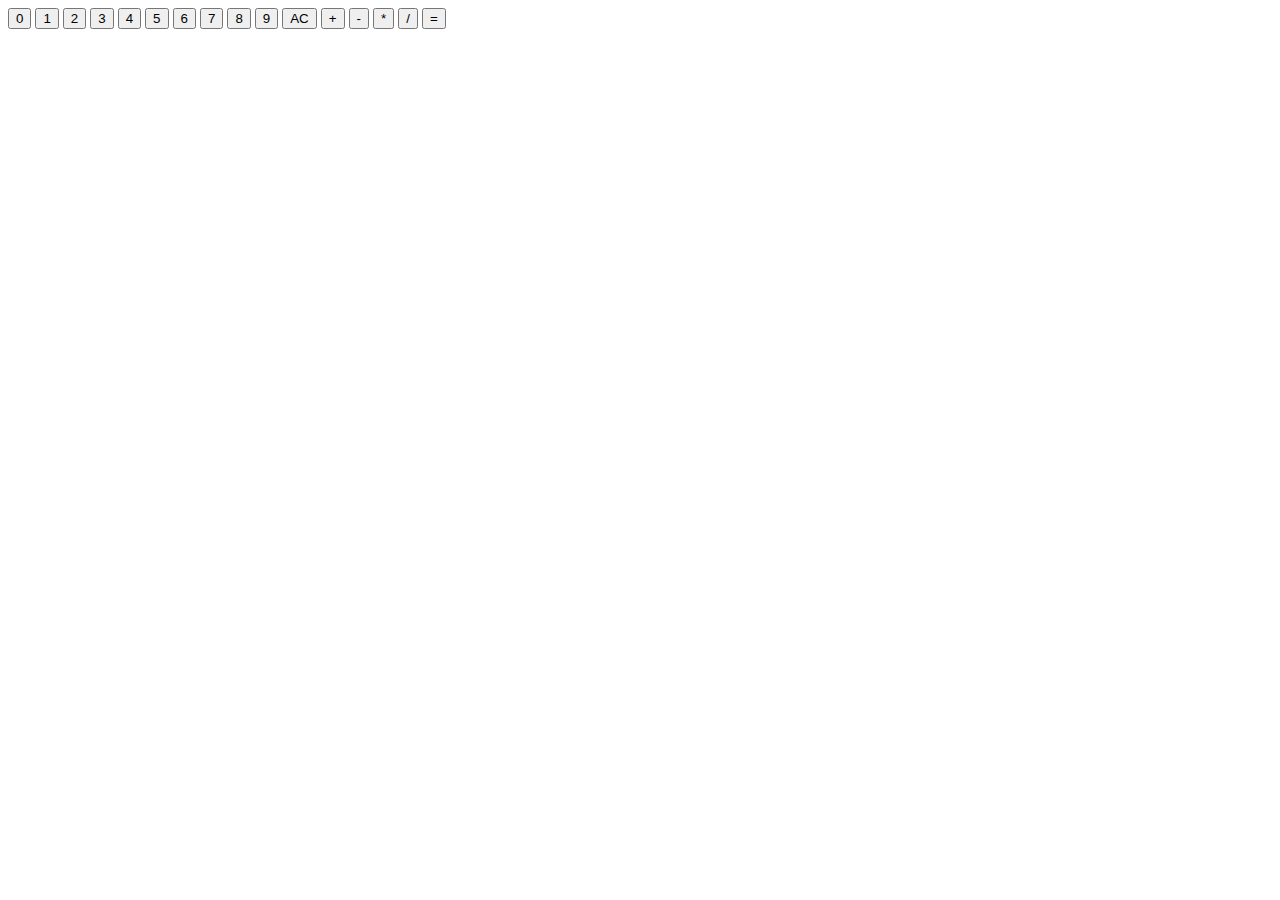
<file: projects/calculator/index.html>
<!DOCTYPE html>
<html lang="en">
<head>
    <meta charset="UTF-8">
    <meta name="viewport" content="width=device-width, initial-scale=1.0">
    <title>Calculadora</title>
    <script src = "script.js" defer></script>
</head>
<body>
    <div class = "Display"></div>
    <button class = "Number" id = "0">0</button>
    <button class = "Number" id = "1">1</button>
    <button class = "Number" id = "2">2</button>
    <button class = "Number" id = "3">3</button>
    <button class = "Number" id = "4">4</button>
    <button class = "Number" id = "5">5</button>
    <button class = "Number" id = "6">6</button>
    <button class = "Number" id = "7">7</button>
    <button class = "Number" id = "8">8</button>
    <button class = "Number" id = "9">9</button>
    <button class = "Operator" id = "clear">AC</button>
    <button class = "Operator" id = "sum">+</button>
    <button class = "Operator" id = "sub">-</button>
    <button class = "Operator" id = "mult">*</button>
    <button class = "Operator" id = "div">/</button>
    <button class = "Operator" id = "equal">=</button>
    <div class = "History"></div>
</body>
</html>
</file>
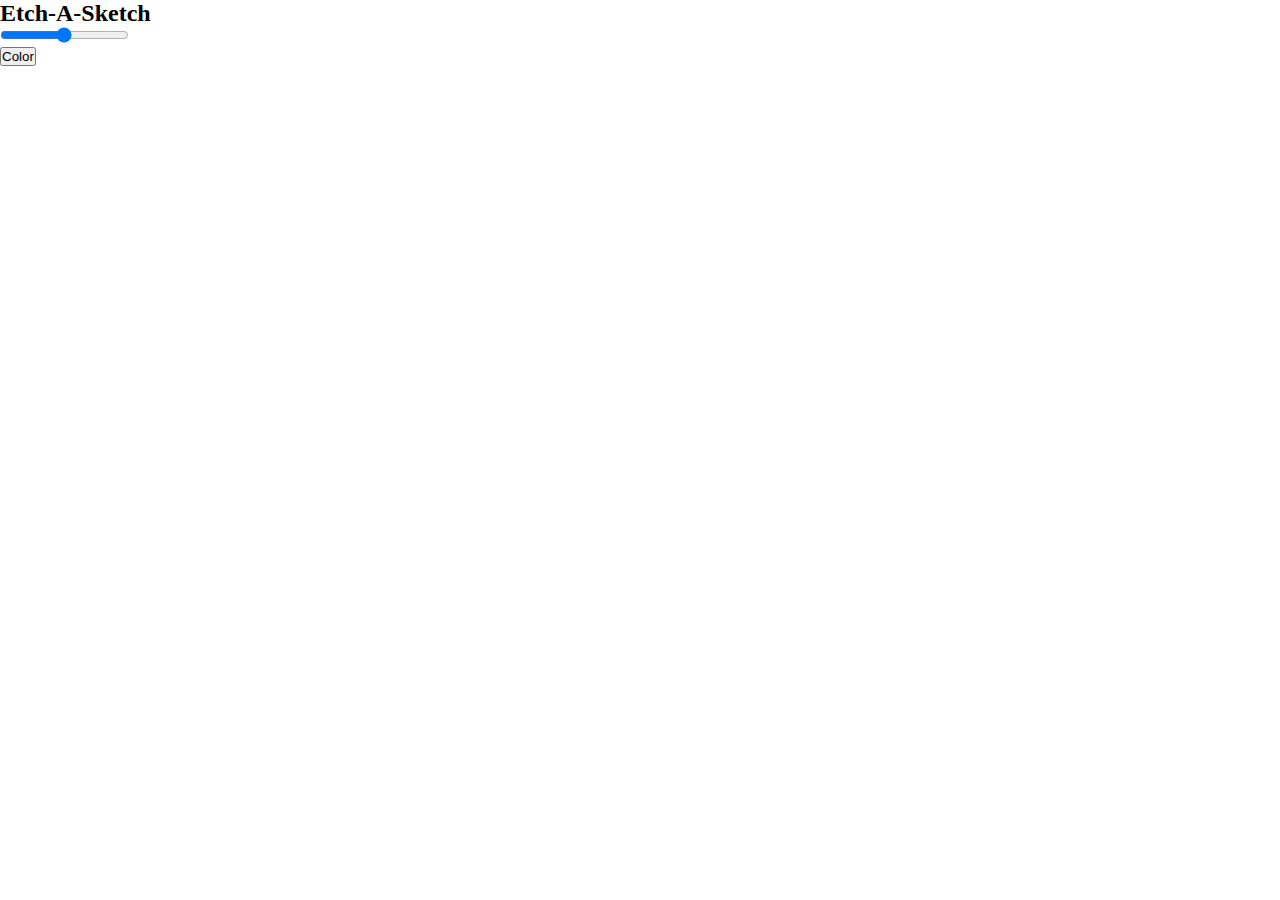
<file: projects/etch-a-sketch/index.html>
<!DOCTYPE html>
<html lang="en">
<head>
    <meta charset="UTF-8">
    <meta name="viewport" content="width=device-width, initial-scale=1.0">
    <title>Etch-A-Sketch</title>
    <link rel = "stylesheet" href = "styles.css">
    <script src = "script.js" defer></script>
</head>
<body>
    <h2> Etch-A-Sketch </h2>
    <input type="range" min="1" max="100" value="50" class="slider" id="myRange">
    <div class = "Grid">
    </div>
    <div class = "Panel">
        <div class = "Picker Wrapper">
            <button>Color</button>
            <div class = "Color Picker">
                <div class = "Color Square" style = "background-color: yellow;"></div>
                <div class = "Color Square" style = "background-color: red;"></div>
                <div class = "Color Square" style = "background-color: blue;"></div>
            </div>
        </div>
        <div class = "Picked Color"></div>
    </div>
</body>
</html>
</file>
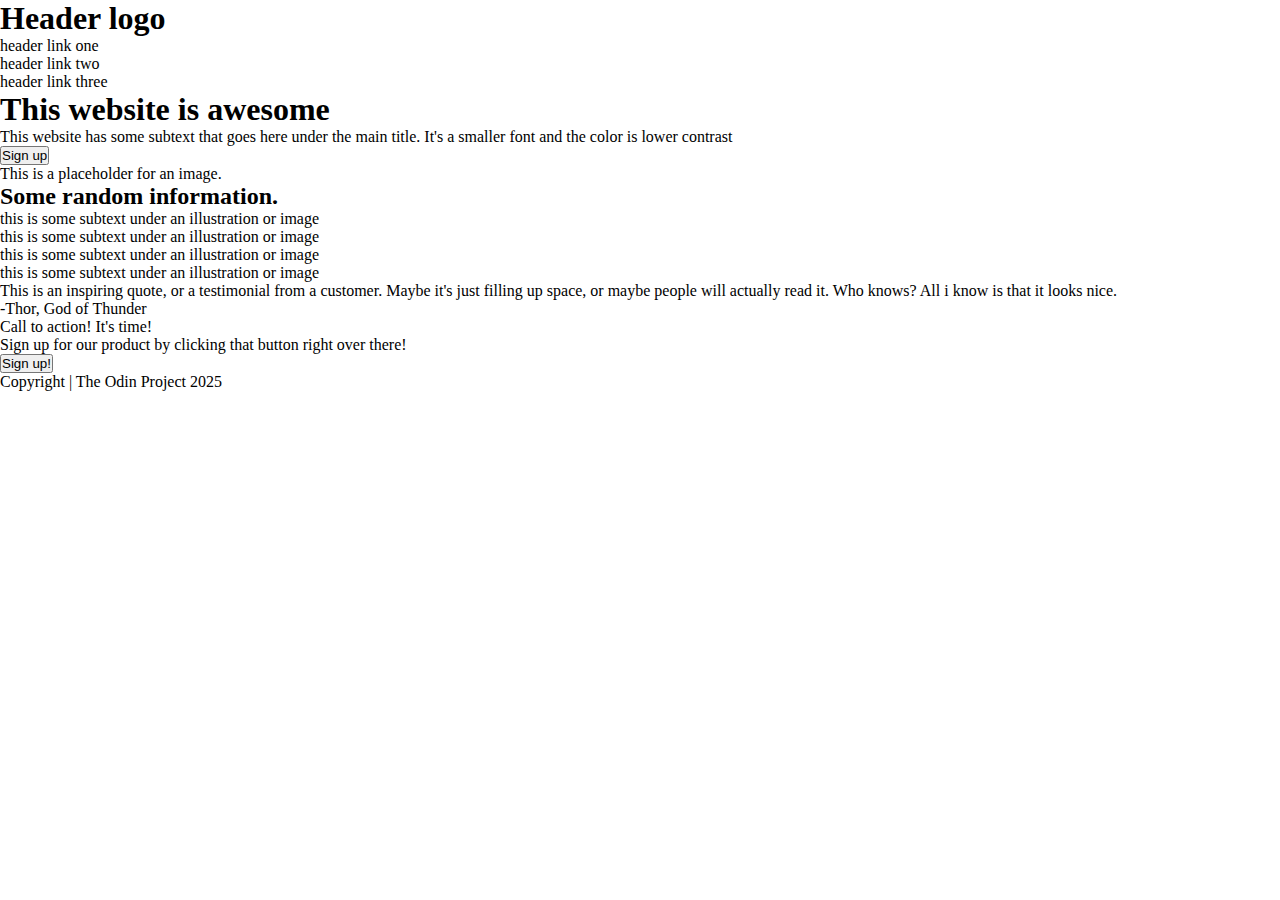
<file: projects/landing_page/index.html>
<!DOCTYPE html>
<html lang="en">
<head>
    <meta charset="UTF-8">
    <meta name="viewport" content="width=device-width, initial-scale=1.0">
    <title>Landing Page</title>
    <link rel = "stylesheet" href = "styles.css">
</head>
<body>
    <div class = "header one">
        <h1>Header logo</h1>
        <ul>
            <li>header link one</li>
            <li>header link two</li>
            <li>header link three</li>
        </ul>
    </div>
    <div class = "header two">
        <div class = "left">
            <h1>This website is awesome</h1>
            <p>This website has some subtext that goes here under the main title. It's a smaller font and the color is lower contrast</p>
            <button>Sign up</button>
        </div>
        <div class = "right">
            <div class = "placeholder"><p>This is a placeholder for an image.<p></div>
        </div>
    </div>
    <div class = "content one">
        <h2>Some random information.</h2>
        <div class = "container">
            <div>
                <div class="square"></div>
                <p>this is some subtext under an illustration or image</p>
            </div>
            <div>
                <div class="square"></div>
                <p>this is some subtext under an illustration or image</p>
            </div>
            <div>
                <div class="square"></div>
                <p>this is some subtext under an illustration or image</p>
            </div>
            <div>
                <div class="square"></div>
                <p>this is some subtext under an illustration or image</p>
            </div>
        </div>
    </div>
    <div class = "content two">
        <p>This is an inspiring quote, or a testimonial from a customer. Maybe it's just filling up space, or maybe people will actually read it. Who knows? All i know is that it looks nice.</p>
        <p>-Thor, God of Thunder</p>
    </div>
    <div class = "content three">
        <div class = "container">
            <div>
                <p> Call to action! It's time! </p>
                <p>Sign up for our product by clicking that button right over there!</p>
            </div>
            <div>
                <button>Sign up!</button>
            </div>
        </div>
    </div>
    <div class = "footer header">
        <p>Copyright | The Odin Project 2025 </p>
    </div>
</body>
</html>
</file>
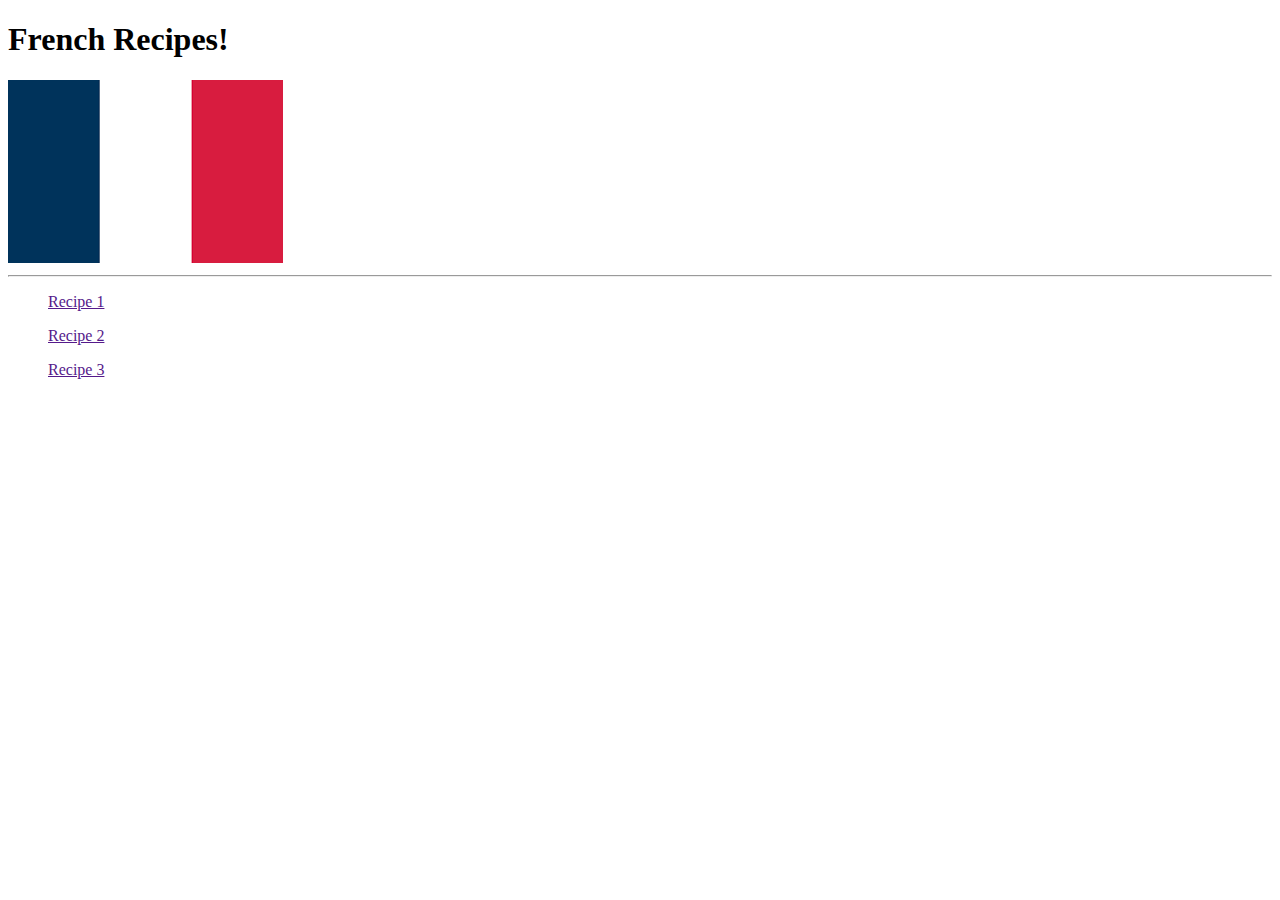
<file: projects/recipe_page/index.html>
<!DOCTYPE html>
<html lang="en">
<head>
    <meta charset="UTF-8">
    <meta name= "viewport" content="width=device-width, initial-scale=1.0">
    <title>Recipe Page</title>
</head>
<body>
    <h1> French Recipes! </h1>
    <img src = "images/french_flag.png">
    <hr>
    <li>
        <ul> <a href = "">Recipe 1</a> </ul>
        <ul> <a href = "">Recipe 2</a> </ul>
        <ul> <a href = "">Recipe 3</a> </ul>
    </li>
</body>
</html>
</file>
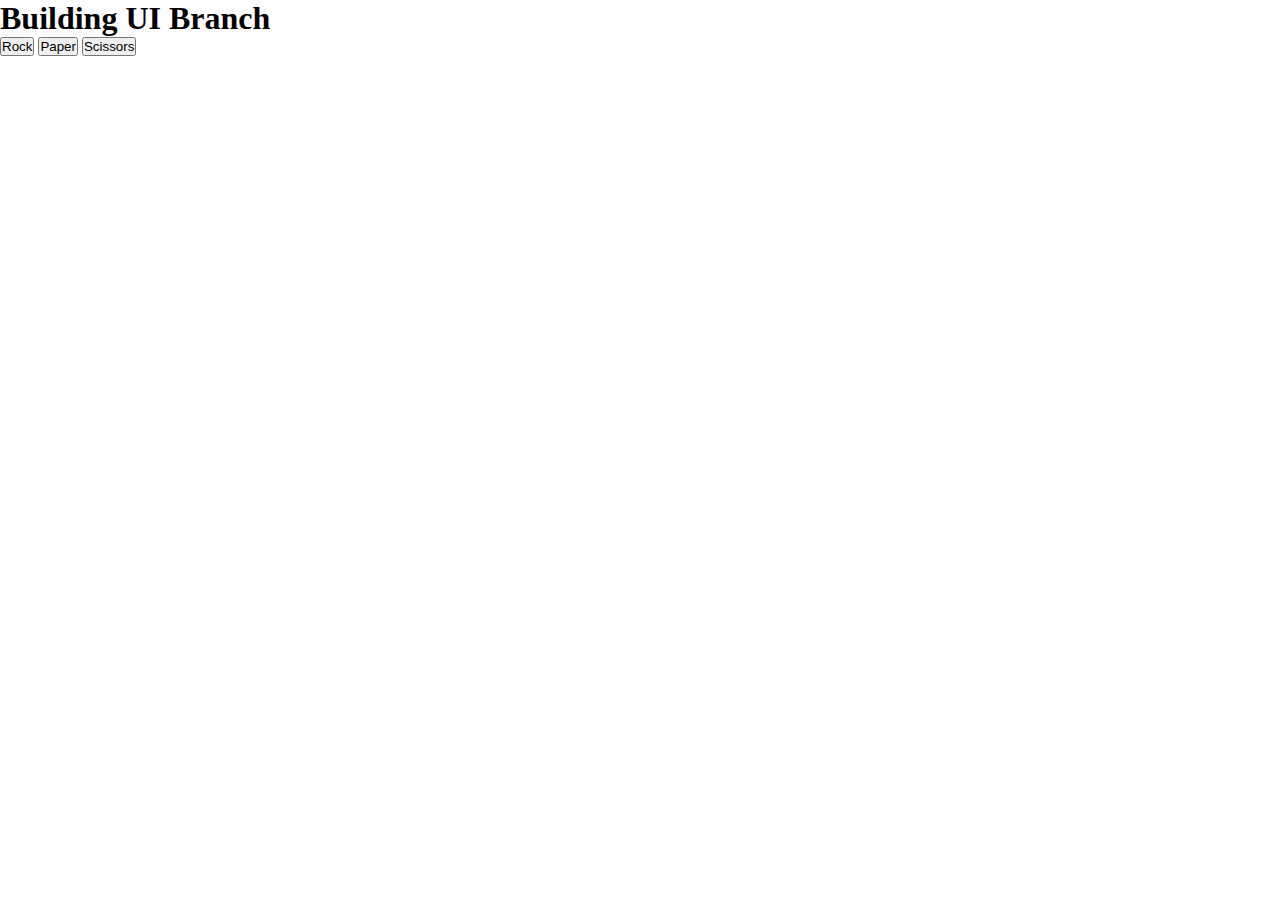
<file: projects/rock_paper_scissors/index.html>
<!DOCTYPE html>
<html lang="en">
<head>
    <meta charset="UTF-8">
    <meta name="viewport" content="width=device-width, initial-scale=1.0">
    <title>Rock, Paper and Scissors</title>
    <script defer src = "script.js"></script>
    <link rel = "stylesheet" href = "styles.css">
</head>
<body>
    <h1>Building UI Branch </h1>
    <div class = "Container">
        <div class = "Player Side"></div>
        <div class = "Game"></div>
        <div class = "Computer Side"></div>
    </div>
    <button class = "Button" id = "ROCK">Rock</button>
    <button class = "Button" id = "PAPER">Paper</button>
    <button class = "Button" id = "SCISSORS">Scissors</button>
    <div class = "Player-Score"></div>
    <div class = "Computer-Score"></div>
    <div class = "Player"></div>
    <div class = "Computer"></div>
    <div class = "Message"></div>
</body>
</html>
</file>
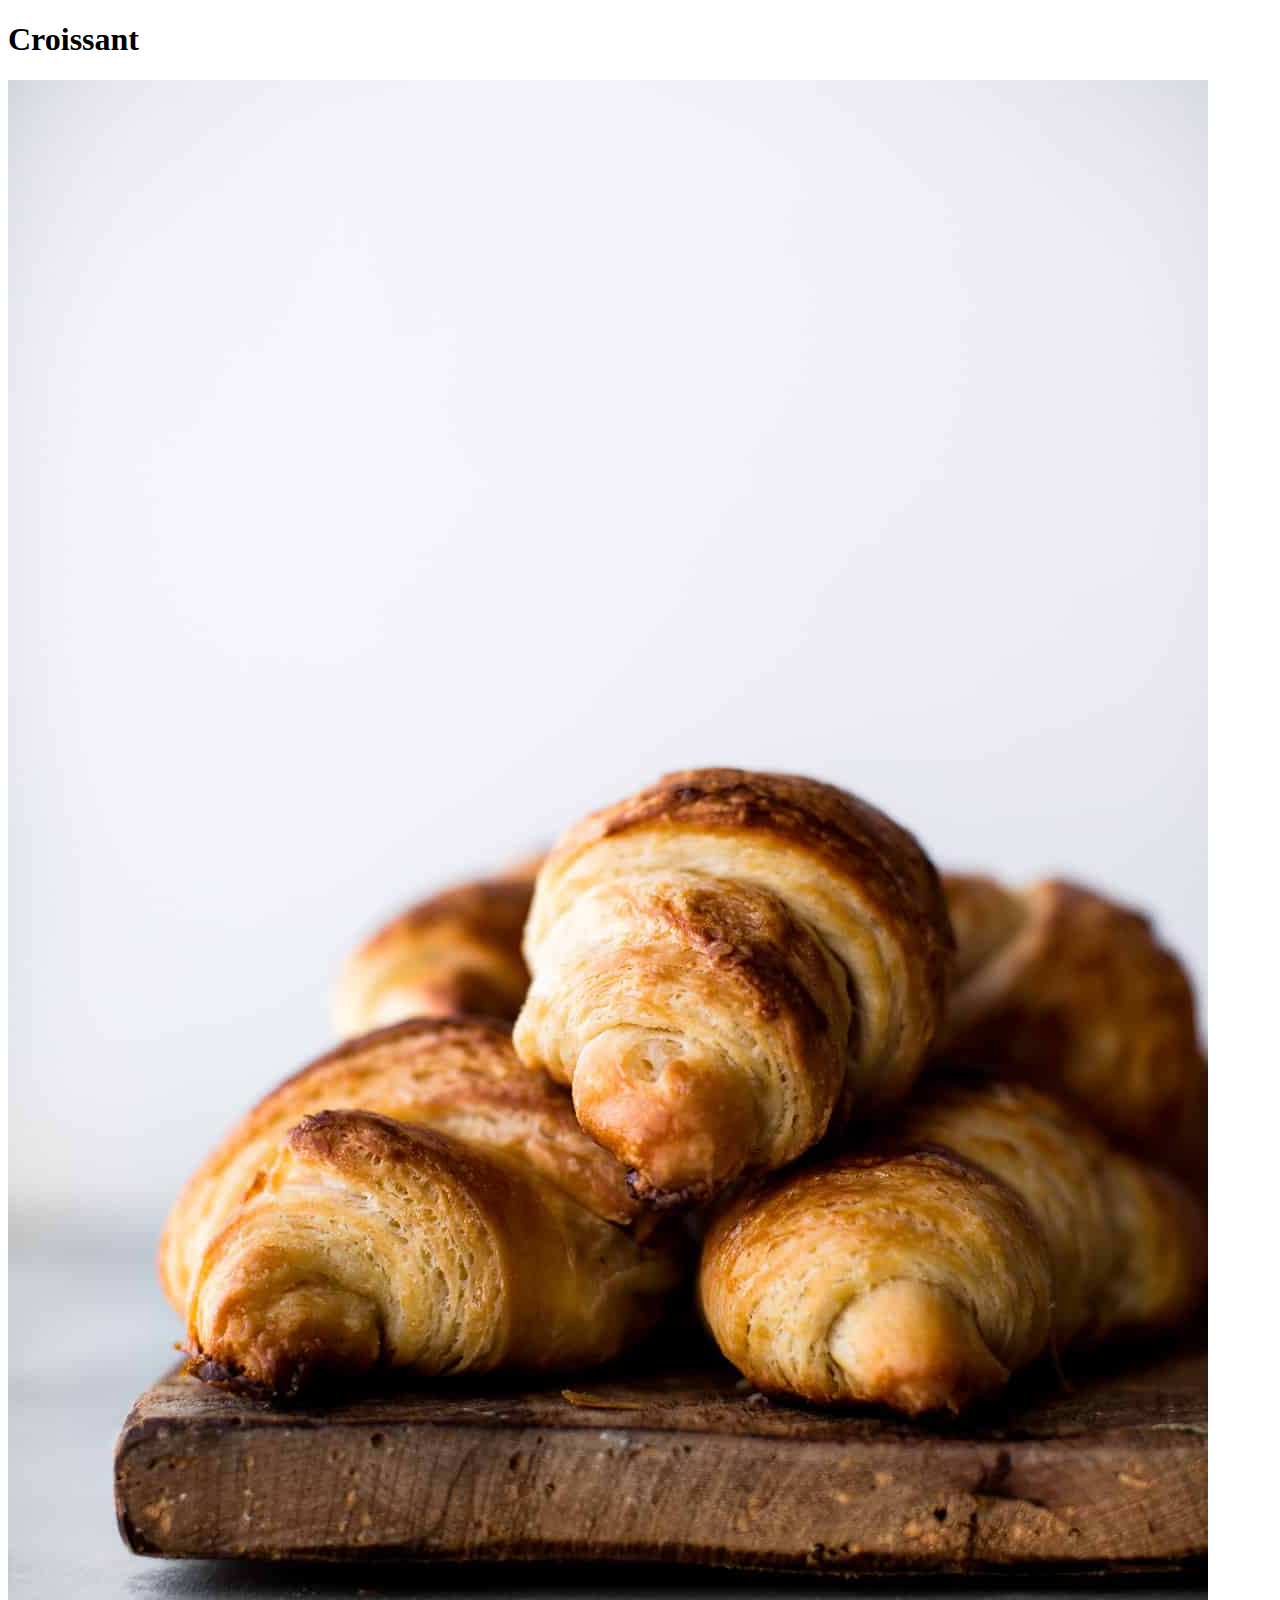
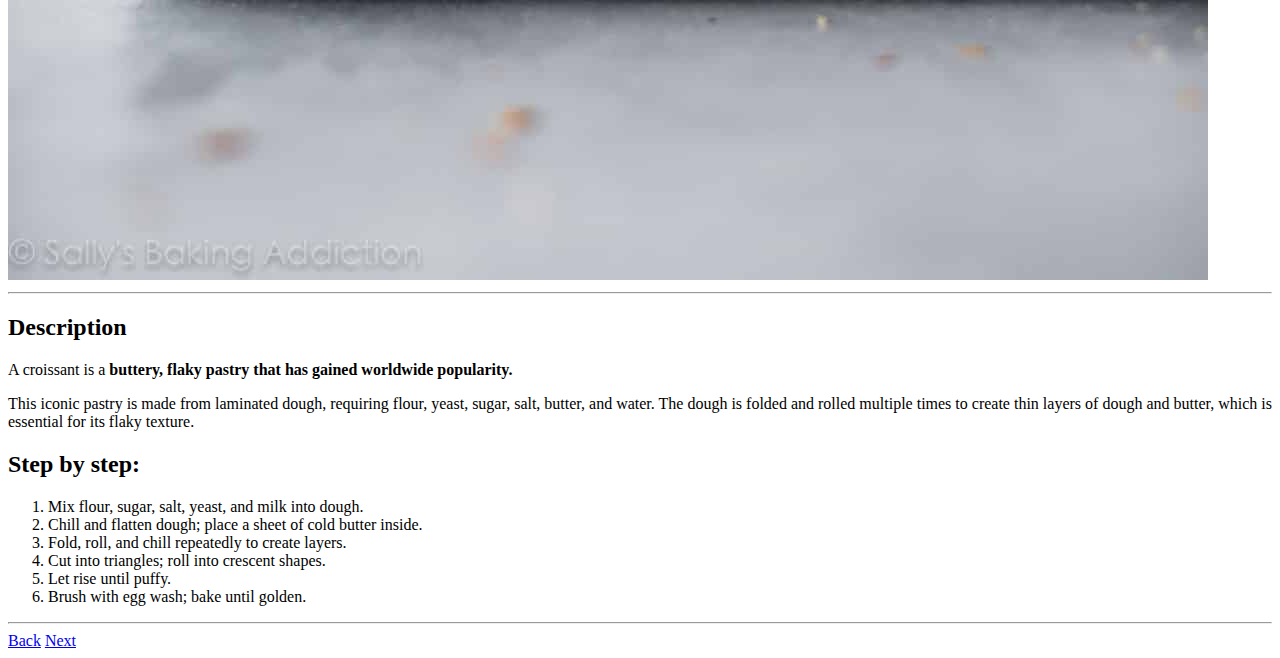
<file: projects/recipe_page/pages/1. croissant.html>
<!DOCTYPE html>
<html lang="en">
<head>
    <meta charset="UTF-8">
    <meta name="viewport" content="width=device-width, initial-scale=1.0">
    <title>Croissant</title>
</head>
<body>
    <h1>Croissant</h1>
    <img src = "../images/Croissants.jpg">
    <hr>
    <h2> Description </h2>
    <p>A croissant is a <strong>buttery, flaky pastry that has gained worldwide popularity. </strong> </p> 
    <p>This iconic pastry is made from laminated dough, requiring flour, yeast, sugar, salt, butter, and water. The dough is folded and rolled multiple times to create thin layers of dough and butter, which is essential for its flaky texture.</p>
    <h2>Step by step: </h2>
    <ol>
        <li>Mix flour, sugar, salt, yeast, and milk into dough.</li>
        <li>Chill and flatten dough; place a sheet of cold butter inside.</li>
        <li>Fold, roll, and chill repeatedly to create layers.</li>
        <li>Cut into triangles; roll into crescent shapes.</li>
        <li>Let rise until puffy.</li>
        <li>Brush with egg wash; bake until golden.</li>
    </ol>
    <hr>
    <a href = "../index.html">Back</a>
    <a href = "2. chocolate_marquise.html">Next</a>
</body>
</html>
</file>
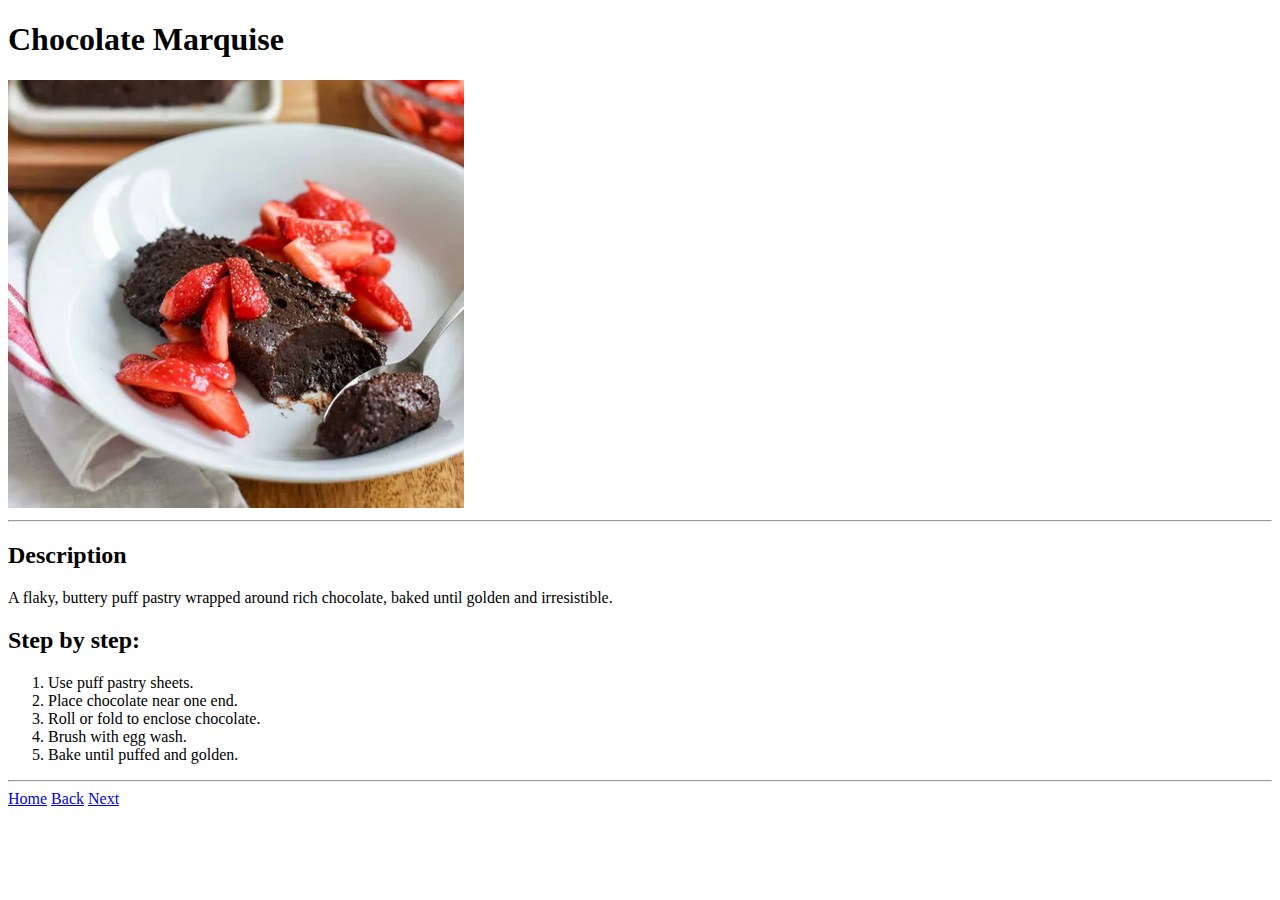
<file: projects/recipe_page/pages/2. chocolate_marquise.html>
<!DOCTYPE html>
<html lang="en">
<head>
    <meta charset="UTF-8">
    <meta name="viewport" content="width=device-width, initial-scale=1.0">
    <title>Chocolate Marquise</title>
</head>
<body>
    <h1>Chocolate Marquise</h1>
    <img src = "../images/Chocolate.png">
    <hr>
    <h2> Description </h2>
    <p>A flaky, buttery puff pastry wrapped around rich chocolate, baked until golden and irresistible.</p>
    <h2>Step by step: </h2>
    <ol>
        <li>Use puff pastry sheets.</li>
        <li>Place chocolate near one end.</li>
        <li>Roll or fold to enclose chocolate.</li>
        <li>Brush with egg wash.</li>
        <li>Bake until puffed and golden.</li>
    </ol>
    <hr>
    <a href = "../index.html">Home</a>
    <a href = "1. croissant.html">Back</a>
    <a href = "3. trufade.html">Next</a>
</body>
</html>
</file>
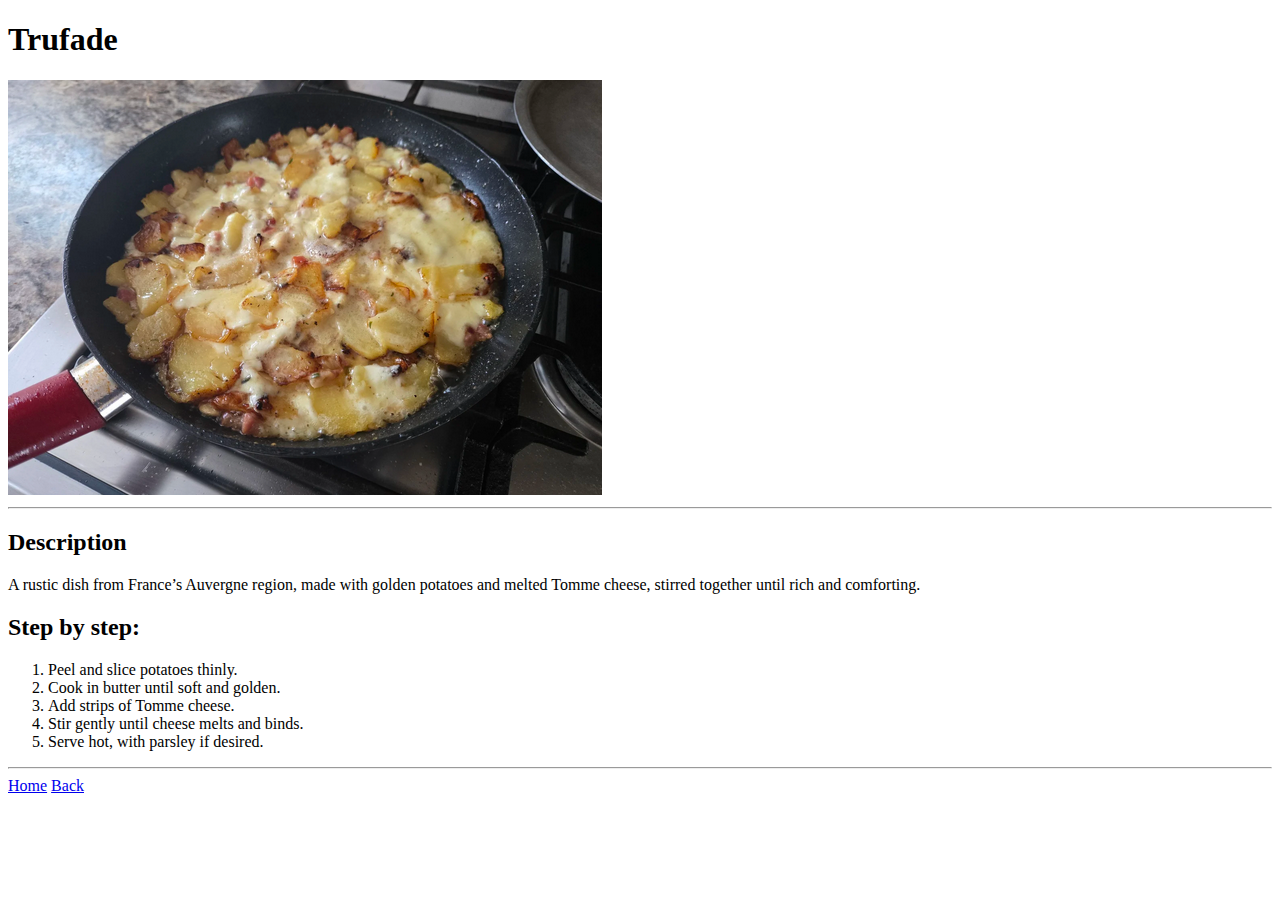
<file: projects/recipe_page/pages/3. trufade.html>
<!DOCTYPE html>
<html lang="en">
<head>
    <meta charset="UTF-8">
    <meta name="viewport" content="width=device-width, initial-scale=1.0">
    <title>Trufade</title>
</head>
<body>
    <h1>Trufade</h1>
    <img src = "../images/Trufade.png">
    <hr>
    <h2> Description </h2>
    <p>A rustic dish from France’s Auvergne region, made with golden potatoes and melted Tomme cheese, stirred together until rich and comforting.</p>
    <h2>Step by step: </h2>
    <ol>
        <li>Peel and slice potatoes thinly.</li>
        <li>Cook in butter until soft and golden.</li>
        <li>Add strips of Tomme cheese.</li>
        <li>Stir gently until cheese melts and binds.</li>
        <li>Serve hot, with parsley if desired.</li>
    </ol>
    <hr>
    <a href = "../index.html">Home</a>
    <a href = "2. chocolate_marquise.html">Back</a>
</body>
</html>
</file>
<file: projects/etch-a-sketch/styles.css>
* {
    padding: 0;
    margin: 0;
}
</file>
<file: projects/landing_page/styles.css>
* {
    padding: 0;
    margin: 0;
}
</file>
<file: projects/rock_paper_scissors/styles.css>
* {
    padding: 0;
    margin: 0;
}
</file>
